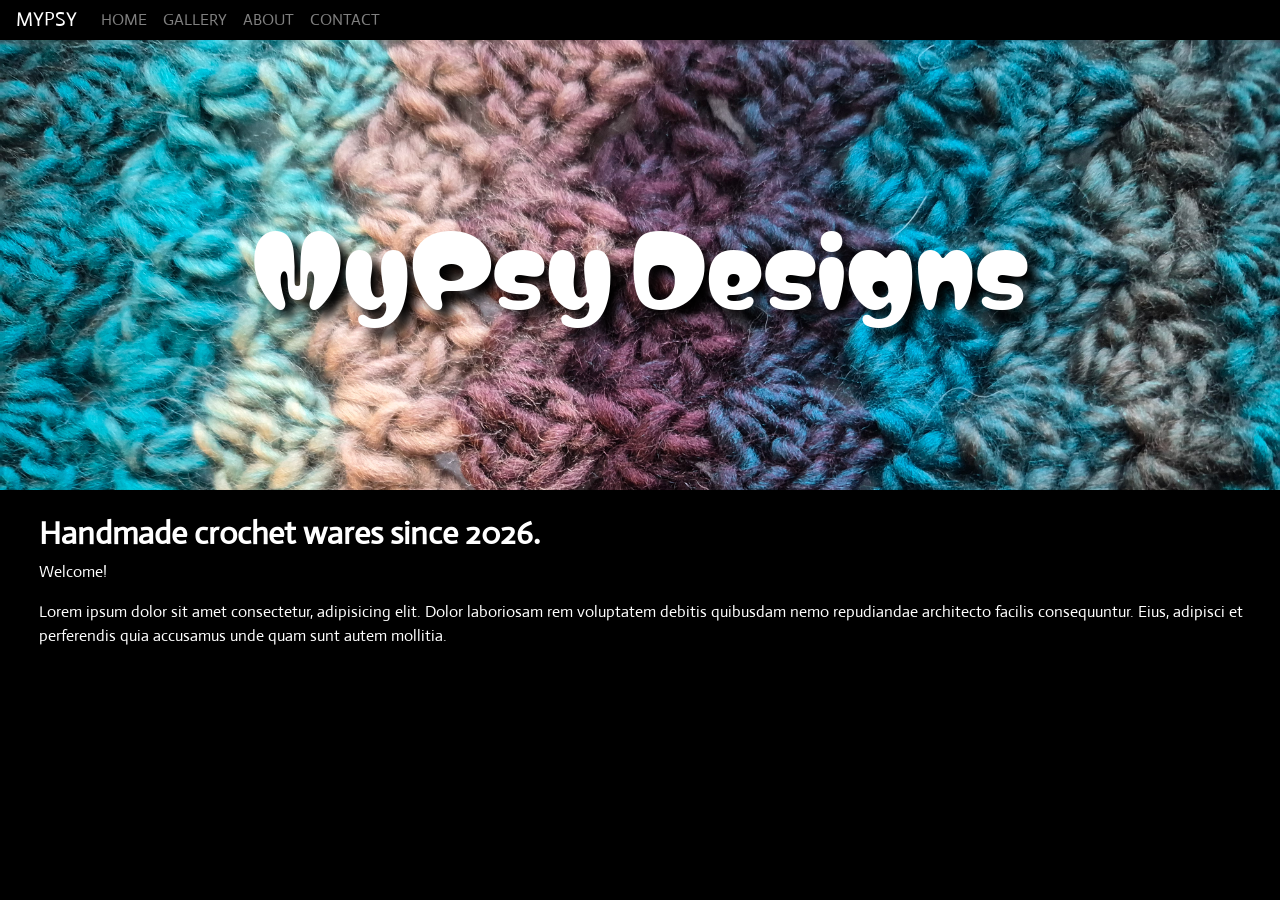
<file: index.html>
<!DOCTYPE html>
<html lang="en">

<head>
    <meta charset="UTF-8">
    <meta name="viewport" content="width=device-width, initial-scale=1.0">
    <title>Home - MyPsy Designs</title>
    <link rel="stylesheet" href="https://stackpath.bootstrapcdn.com/bootstrap/4.1.3/css/bootstrap.min.css"
        integrity="sha384-MCw98/SFnGE8fJT3GXwEOngsV7Zt27NXFoaoApmYm81iuXoPkFOJwJ8ERdknLPMO" crossorigin="anonymous">
    <link rel="stylesheet" href="app.css">
    <link rel="preconnect" href="https://fonts.googleapis.com">
    <link rel="preconnect" href="https://fonts.gstatic.com" crossorigin>
    <link href="https://fonts.googleapis.com/css2?family=Matemasie&display=swap" rel="stylesheet">
    <link href="https://fonts.googleapis.com/css2?family=Actor&display=swap" rel="stylesheet">
</head>

<body>
    <nav class="navbar navbar-dark navbar-expand-md py-0" id="mainNavbar">
        <a class="navbar-brand">MYPSY</a>
        <button class="navbar-toggler" data-toggle="collapse" data-target="#navLinks" aria-label="Toggle navigation">
            <span class="navbar-toggler-icon"></span>
        </button>
        <div class="collapse navbar-collapse" id="navLinks">
            <ul class="navbar-nav">
                <li class="nav-item">
                    <a href="index.html" class="nav-link">HOME</a>
                </li>
                <li class="nav-item">
                    <a href="gallery/index.html" class="nav-link">GALLERY</a>
                </li>
                <li class="nav-item">
                    <a href="about/index.html" class="nav-link">ABOUT</a>
                </li>
                <li class="nav-item">
                    <a href="contact/index.html" class="nav-link">CONTACT</a>
                </li>
            </ul>
        </div>
    </nav>

    <section class="container-fluid" id="homeHeaderBox">
        <h1>MyPsy Designs</h1>
        <!-- <img src="imgs/logo.gif"> -->
    </section>
    <section class="container-fluid m-4" id="welcomeBox">
        <h2>Handmade crochet wares since 2026.</h2>
        <p>Welcome!</p>
        <p>Lorem ipsum dolor sit amet consectetur, adipisicing elit. Dolor laboriosam rem voluptatem debitis quibusdam
            nemo repudiandae architecto facilis consequuntur. Eius, adipisci et perferendis quia accusamus unde quam
            sunt autem mollitia.</p>
    </section>

    <script src="https://code.jquery.com/jquery-3.3.1.slim.min.js"
        integrity="sha384-q8i/X+965DzO0rT7abK41JStQIAqVgRVzpbzo5smXKp4YfRvH+8abtTE1Pi6jizo"
        crossorigin="anonymous"></script>
    <script src="https://cdnjs.cloudflare.com/ajax/libs/popper.js/1.14.3/umd/popper.min.js"
        integrity="sha384-ZMP7rVo3mIykV+2+9J3UJ46jBk0WLaUAdn689aCwoqbBJiSnjAK/l8WvCWPIPm49"
        crossorigin="anonymous"></script>
    <script src="https://stackpath.bootstrapcdn.com/bootstrap/4.1.3/js/bootstrap.min.js"
        integrity="sha384-ChfqqxuZUCnJSK3+MXmPNIyE6ZbWh2IMqE241rYiqJxyMiZ6OW/JmZQ5stwEULTy"
        crossorigin="anonymous"></script>
</body>

</html>
</file>
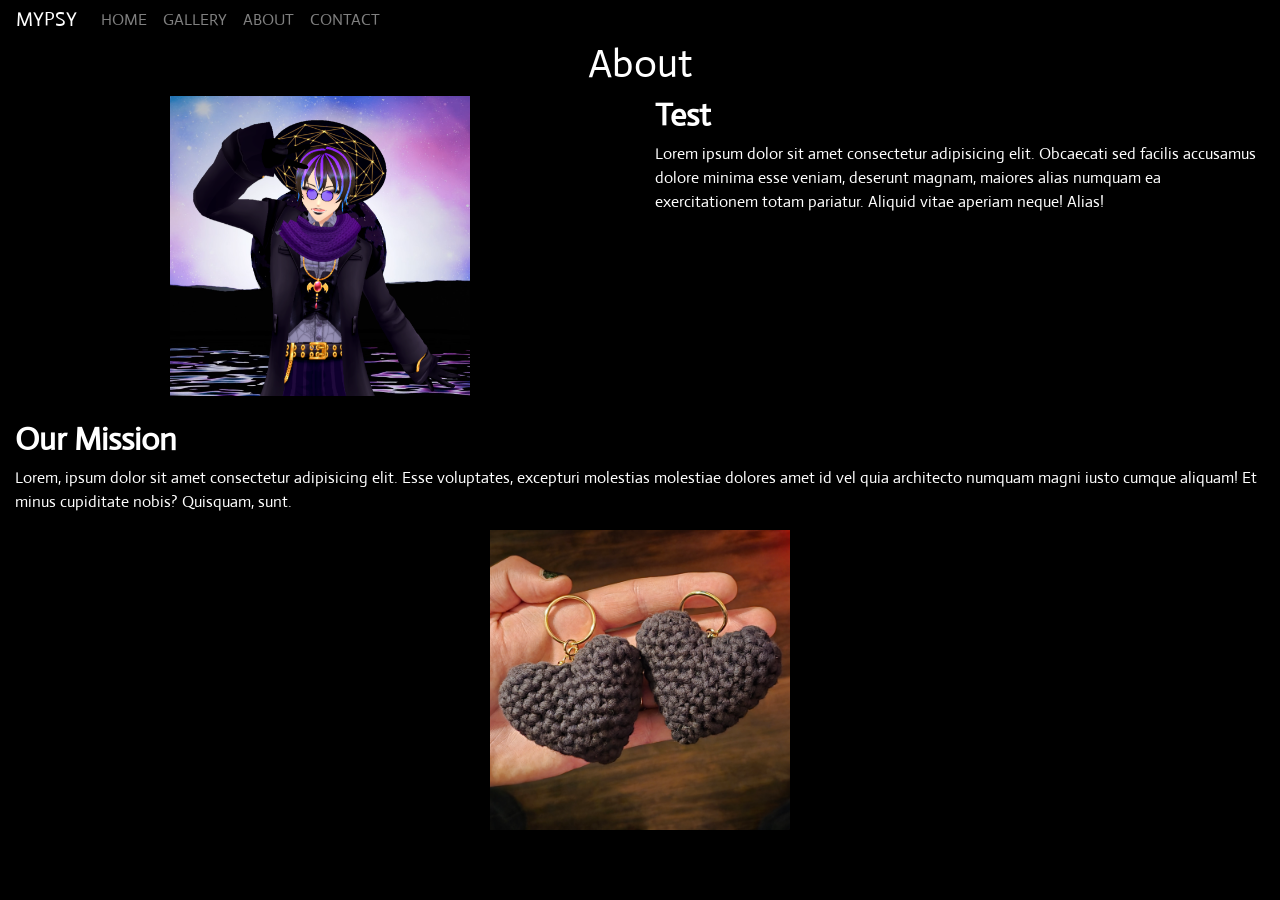
<file: about/index.html>
<!DOCTYPE html>
<html lang="en">

<head>
    <meta charset="UTF-8">
    <meta name="viewport" content="width=device-width, initial-scale=1.0">
    <title>About - MyPsy Designs</title>
    <link rel="stylesheet" href="https://stackpath.bootstrapcdn.com/bootstrap/4.1.3/css/bootstrap.min.css"
        integrity="sha384-MCw98/SFnGE8fJT3GXwEOngsV7Zt27NXFoaoApmYm81iuXoPkFOJwJ8ERdknLPMO" crossorigin="anonymous">
    <link rel="stylesheet" href="../app.css">
    <link href="https://fonts.googleapis.com/css2?family=Matemasie&display=swap" rel="stylesheet">
    <link href="https://fonts.googleapis.com/css2?family=Actor&display=swap" rel="stylesheet">
</head>

<body>
    <nav class="navbar navbar-dark navbar-expand-md py-0" id="mainNavbar">
        <a class="navbar-brand">MYPSY</a>
        <button class="navbar-toggler" data-toggle="collapse" data-target="#navLinks" aria-label="Toggle navigation">
            <span class="navbar-toggler-icon"></span>
        </button>
        <div class="collapse navbar-collapse" id="navLinks">
            <ul class="navbar-nav">
                <li class="nav-item">
                    <a href="../index.html" class="nav-link">HOME</a>
                </li>
                <li class="nav-item">
                    <a href="../gallery/index.html" class="nav-link">GALLERY</a>
                </li>
                <li class="nav-item">
                    <a href="index.html" class="nav-link">ABOUT</a>
                </li>
                <li class="nav-item">
                    <a href="../contact/index.html" class="nav-link">CONTACT</a>
                </li>
            </ul>
        </div>
    </nav>

    <h1 class="text-center">About</h1>
    <section class="container-fluid justify-content-center" id="aboutBox">
        <div class="row justify-content-center">
            <div class="col-12 text-center col-sm-6">
                <img src="../imgs/rad.png" style="max-height: 300px; max-width: 300px;">
            </div>
            <div class="col-12 md-text-left col-sm-6">
                <div id="welcomeText">
                    <h2>Test</h2>
                    <p>Lorem ipsum dolor sit amet consectetur adipisicing elit. Obcaecati sed facilis accusamus dolore
                        minima esse veniam, deserunt magnam, maiores alias numquam ea exercitationem totam pariatur.
                        Aliquid vitae aperiam neque! Alias!</p>
                </div>
            </div>
        </div>
        <div class="mt-4">
            <h2>Our Mission</h2>
            <p>Lorem, ipsum dolor sit amet consectetur adipisicing elit. Esse voluptates, excepturi molestias molestiae
                dolores amet id vel quia architecto numquam magni iusto cumque aliquam! Et minus cupiditate nobis?
                Quisquam, sunt.</p>
        </div>
        <div class="text-center justify-content-center mb-4">
            <img class="" style="max-width: 300px; max-height: 300px; width: 100vw; height: auto;"
                src="../imgs/hearts.jpg">
        </div>
    </section>




    <script src="https://code.jquery.com/jquery-3.3.1.slim.min.js"
        integrity="sha384-q8i/X+965DzO0rT7abK41JStQIAqVgRVzpbzo5smXKp4YfRvH+8abtTE1Pi6jizo"
        crossorigin="anonymous"></script>
    <script src="https://cdnjs.cloudflare.com/ajax/libs/popper.js/1.14.3/umd/popper.min.js"
        integrity="sha384-ZMP7rVo3mIykV+2+9J3UJ46jBk0WLaUAdn689aCwoqbBJiSnjAK/l8WvCWPIPm49"
        crossorigin="anonymous"></script>
    <script src="https://stackpath.bootstrapcdn.com/bootstrap/4.1.3/js/bootstrap.min.js"
        integrity="sha384-ChfqqxuZUCnJSK3+MXmPNIyE6ZbWh2IMqE241rYiqJxyMiZ6OW/JmZQ5stwEULTy"
        crossorigin="anonymous"></script>
</body>

</html>
</file>
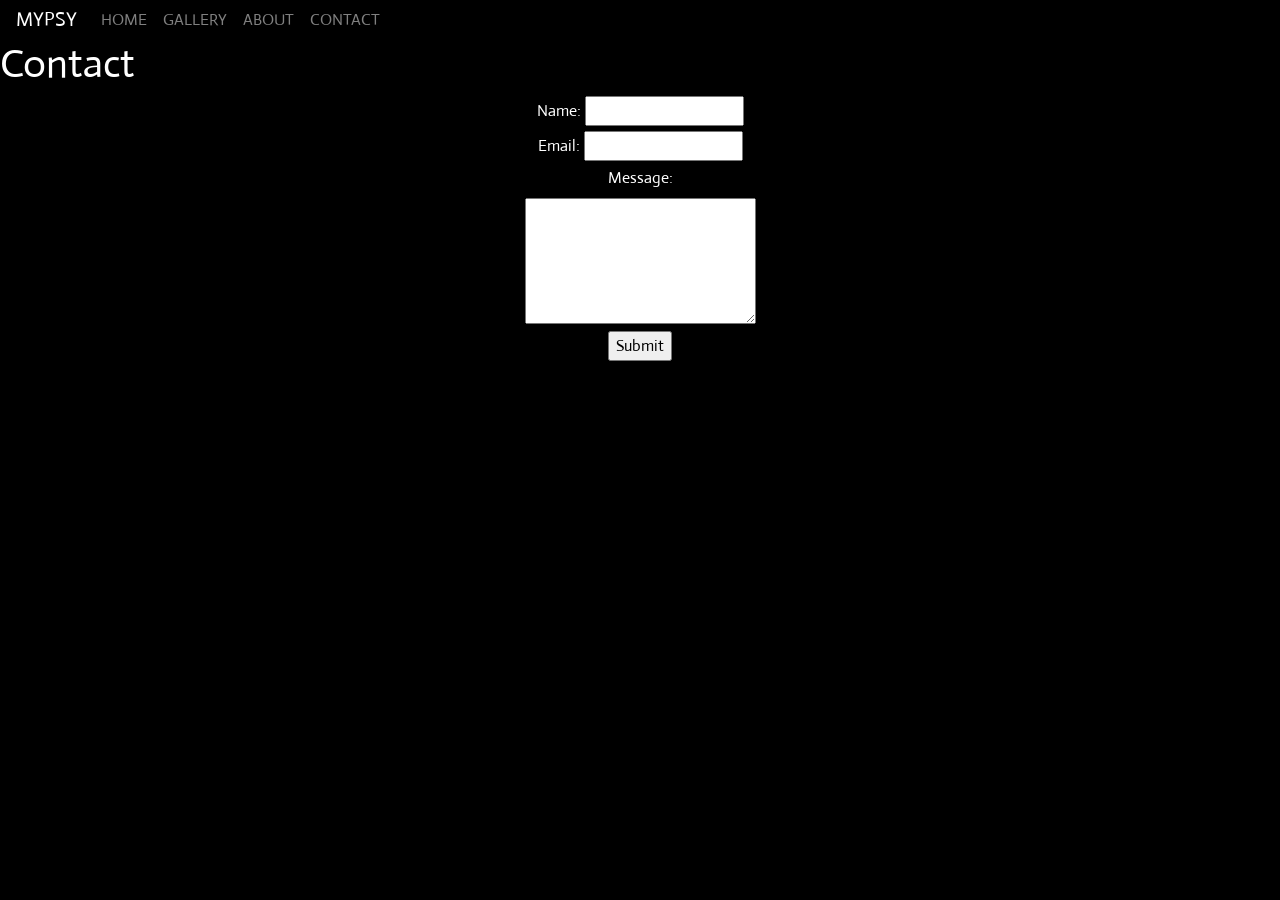
<file: contact/index.html>
<!DOCTYPE html>
<html lang="en">

<head>
    <meta charset="UTF-8">
    <meta name="viewport" content="width=device-width, initial-scale=1.0">
    <title>Contact - MyPsy Designs</title>
    <link rel="stylesheet" href="https://stackpath.bootstrapcdn.com/bootstrap/4.1.3/css/bootstrap.min.css"
        integrity="sha384-MCw98/SFnGE8fJT3GXwEOngsV7Zt27NXFoaoApmYm81iuXoPkFOJwJ8ERdknLPMO" crossorigin="anonymous">
    <link rel="stylesheet" href="../app.css">
    <link href="https://fonts.googleapis.com/css2?family=Matemasie&display=swap" rel="stylesheet">
    <link href="https://fonts.googleapis.com/css2?family=Actor&display=swap" rel="stylesheet">
</head>

<body>
    <nav class="navbar navbar-dark navbar-expand-md py-0" id="mainNavbar">
        <a class="navbar-brand">MYPSY</a>
        <button class="navbar-toggler" data-toggle="collapse" data-target="#navLinks" aria-label="Toggle navigation">
            <span class="navbar-toggler-icon"></span>
        </button>
        <div class="collapse navbar-collapse" id="navLinks">
            <ul class="navbar-nav">
                <li class="nav-item">
                    <a href="../index.html" class="nav-link">HOME</a>
                </li>
                <li class="nav-item">
                    <a href="../gallery/index.html" class="nav-link">GALLERY</a>
                </li>
                <li class="nav-item">
                    <a href="../about/index.html" class="nav-link">ABOUT</a>
                </li>
                <li class="nav-item">
                    <a href="index.html" class="nav-link">CONTACT</a>
                </li>
            </ul>
        </div>
    </nav>

    <h1>Contact</h1>
    <section class="container-fluid px-0">
        <div class="text-center">
            <form action="mail_handler.php" method="post">
                <label for="name">Name:</label>
                <input type="text" name="name" required><br>
                <label for="email">Email:</label>
                <input type="email" name="email" required><br>
                <label for="message">Message:</label><br>
                <textarea rows="5" name="message" cols="30" required></textarea><br>
                <input type="submit" name="submit" value="Submit">
            </form>
        </div>
    </section>




    <script src="https://code.jquery.com/jquery-3.3.1.slim.min.js"
        integrity="sha384-q8i/X+965DzO0rT7abK41JStQIAqVgRVzpbzo5smXKp4YfRvH+8abtTE1Pi6jizo"
        crossorigin="anonymous"></script>
    <script src="https://cdnjs.cloudflare.com/ajax/libs/popper.js/1.14.3/umd/popper.min.js"
        integrity="sha384-ZMP7rVo3mIykV+2+9J3UJ46jBk0WLaUAdn689aCwoqbBJiSnjAK/l8WvCWPIPm49"
        crossorigin="anonymous"></script>
    <script src="https://stackpath.bootstrapcdn.com/bootstrap/4.1.3/js/bootstrap.min.js"
        integrity="sha384-ChfqqxuZUCnJSK3+MXmPNIyE6ZbWh2IMqE241rYiqJxyMiZ6OW/JmZQ5stwEULTy"
        crossorigin="anonymous"></script>
</body>

</html>
</file>
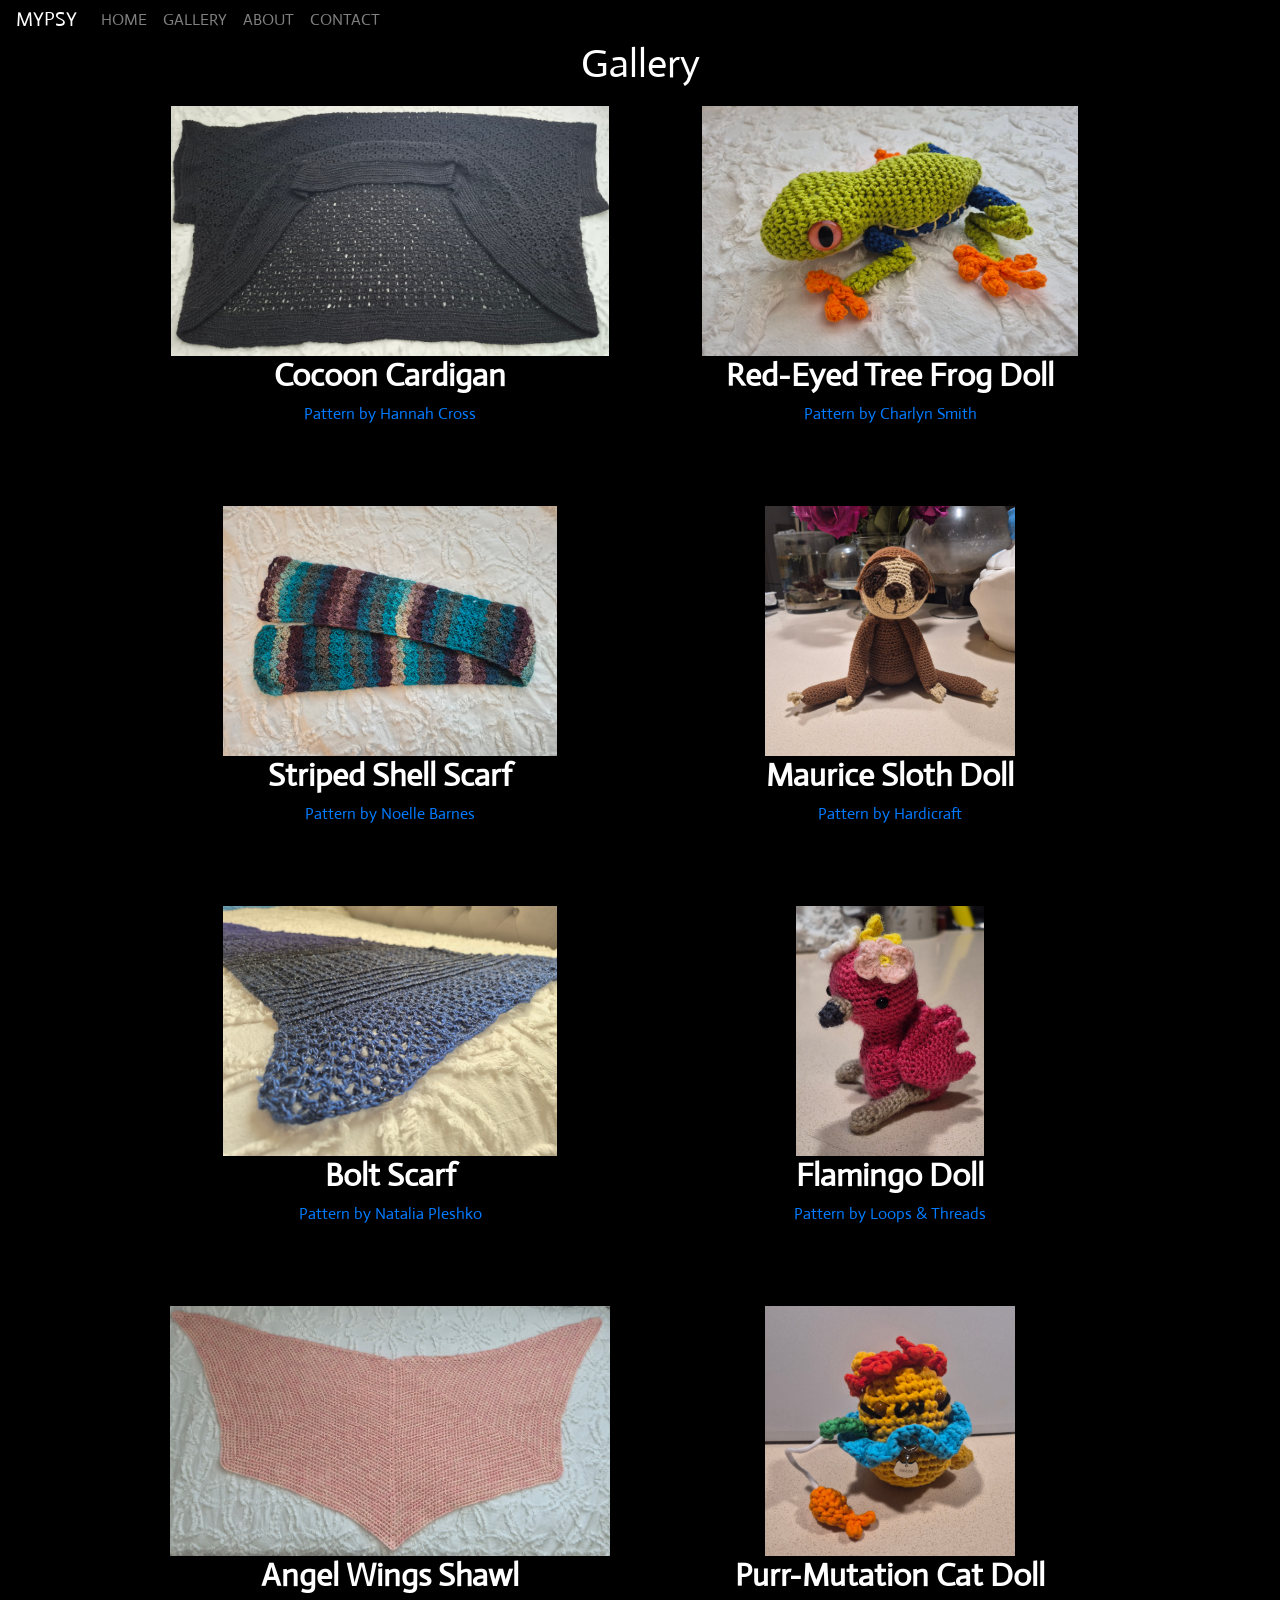
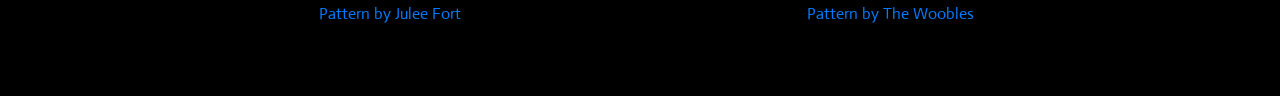
<file: gallery/index.html>
<!DOCTYPE html>
<html lang="en">

<head>
    <meta charset="UTF-8">
    <meta name="viewport" content="width=device-width, initial-scale=1.0">
    <title>Gallery - MyPsy Designs</title>
    <link rel="stylesheet" href="https://stackpath.bootstrapcdn.com/bootstrap/4.1.3/css/bootstrap.min.css"
        integrity="sha384-MCw98/SFnGE8fJT3GXwEOngsV7Zt27NXFoaoApmYm81iuXoPkFOJwJ8ERdknLPMO" crossorigin="anonymous">
    <link rel="stylesheet" href="../app.css">
    <link href="https://fonts.googleapis.com/css2?family=Matemasie&display=block" rel="stylesheet">
    <link href="https://fonts.googleapis.com/css2?family=Actor&display=block" rel="stylesheet">
</head>

<body>
    <nav class="navbar navbar-dark navbar-expand-md py-0" id="mainNavbar">
        <a class="navbar-brand">MYPSY</a>
        <button class="navbar-toggler" data-toggle="collapse" data-target="#navLinks" aria-label="Toggle navigation">
            <span class="navbar-toggler-icon"></span>
        </button>
        <div class="collapse navbar-collapse" id="navLinks">
            <ul class="navbar-nav">
                <li class="nav-item">
                    <a href="../index.html" class="nav-link">HOME</a>
                </li>
                <li class="nav-item">
                    <a href="index.html" class="nav-link">GALLERY</a>
                </li>
                <li class="nav-item">
                    <a href="../about/index.html" class="nav-link">ABOUT</a>
                </li>
                <li class="nav-item">
                    <a href="../contact/index.html" class="nav-link">CONTACT</a>
                </li>
            </ul>
        </div>
    </nav>

    <div class="text-center">
        <h1>Gallery</h1>
    </div>

    <section class="container-fluid justify-content-center" id="galleryFull">
        <div class="row justify-content-center">
            <div class="gallery-box">
                <div class="vstack">
                    <img src="../imgs/cardigan.jpg">
                    <h2>Cocoon Cardigan</h2>
                    <a href="https://www.ravelry.com/patterns/library/theory-cocoon-cardigan" target="_blank">Pattern by
                        Hannah
                        Cross</a>
                </div>
            </div>
            <div class="gallery-box">
                <div class="vstack">
                    <img src="../imgs/frog.jpg">
                    <h2>Red-Eyed Tree Frog Doll</h2>
                    <a href="https://www.ravelry.com/patterns/library/ruby-the-red-eyed-tree-frog"
                        target="_blank">Pattern by Charlyn
                        Smith</a>
                </div>
            </div>
            <div class="gallery-box">
                <div class="vstack">
                    <img src="../imgs/scarf_striped.jpg">
                    <h2>Striped Shell Scarf</h2>
                    <a href="https://www.ravelry.com/patterns/library/sunset-shells-scarf" target="_blank">Pattern by
                        Noelle Barnes</a>
                </div>
            </div>
            <div class="gallery-box">
                <div class="vstack">
                    <img src="../imgs/sloth.jpg">
                    <h2>Maurice Sloth Doll</h2>
                    <a href="https://www.hardicraft.com/en/shop/hc-40ck142-maurice-sloth-3505" target="_blank">Pattern
                        by Hardicraft</a>
                </div>
            </div>
            <div class="gallery-box">
                <div class="vstack">
                    <img src="../imgs/scarf_lightning.jpg">
                    <h2>Bolt Scarf</h2>
                    <a href="https://www.ravelry.com/patterns/library/bolt-7" target="_blank">Pattern by Natalia
                        Pleshko</a>
                </div>
            </div>
            <div class="gallery-box">
                <div class="vstack">
                    <img src="../imgs/flamingo.jpg">
                    <h2>Flamingo Doll</h2>
                    <a href="https://theloops-threads.com/crochet-kit-flamingo/" target="_blank">Pattern by Loops &
                        Threads</a>
                </div>
            </div>
            <div class="gallery-box">
                <div class="vstack">
                    <img src="../imgs/shawl.jpg">
                    <h2>Angel Wings Shawl</h2>
                    <a href="https://www.ravelry.com/patterns/library/angel-wings-shawl-4" target="_blank">Pattern by
                        Julee Fort</a>
                </div>
            </div>
            <div class="gallery-box">
                <div class="vstack">
                    <img src="../imgs/cat.jpg">
                    <h2>Purr-Mutation Cat Doll</h2>
                    <a href="https://thewooblesforkids.com/product/one-of-a-kind-purr-mutation-crochet-kit/"
                        target="_blank">Pattern by
                        The Woobles</a>
                </div>
            </div>
        </div>
    </section>



    <script src="https://code.jquery.com/jquery-3.3.1.slim.min.js"
        integrity="sha384-q8i/X+965DzO0rT7abK41JStQIAqVgRVzpbzo5smXKp4YfRvH+8abtTE1Pi6jizo"
        crossorigin="anonymous"></script>
    <script src="https://cdnjs.cloudflare.com/ajax/libs/popper.js/1.14.3/umd/popper.min.js"
        integrity="sha384-ZMP7rVo3mIykV+2+9J3UJ46jBk0WLaUAdn689aCwoqbBJiSnjAK/l8WvCWPIPm49"
        crossorigin="anonymous"></script>
    <script src="https://stackpath.bootstrapcdn.com/bootstrap/4.1.3/js/bootstrap.min.js"
        integrity="sha384-ChfqqxuZUCnJSK3+MXmPNIyE6ZbWh2IMqE241rYiqJxyMiZ6OW/JmZQ5stwEULTy"
        crossorigin="anonymous"></script>
</body>

</html>
</file>
<file: app.css>
body {
    background-color: black;
    color: white;
    font-family: "Actor", sans-serif;
}

h2 {
    font-weight: 700;
}

ul a {
    color: white;
}

.gallery-box img {
    max-height: 250px;
    max-width: 450px;
}

#homeHeaderBox {
    display: flex;
    width: 100vw;
    height: 50vh;
    align-items: center;
    justify-content: center;
    background-image: url('imgs/scarf_striped_closeup.jpg');
    background-size: cover;
    animation: fadeIn 0.33s ease-in;
}

#homeHeaderBox h1 {
    font-size: 6rem;
    font-family: "Matemasie", sans-serif;
    text-shadow: 10px 10px 12px black;
}

#welcomeBox {
    animation: fadeInRise 0.66s ease-in;
    animation-delay: 0.33;
}

#aboutBox {
    animation: fadeInRise 0.66s ease-in;
}

.gallery-box {
    width: 500px;
    height: 400px;
    border: 3px none white;
    text-align: center;
    padding-top: 10px;
    animation: fadeInRise 0.66s ease-in;
    /* remove infinite*/
}

@keyframes fadeInRise {
    from {
        opacity: 0;
        transform: translate(0, 10px);
    }

    to {
        opacity: 1;
        transform: translate(0, 0);
    }
}

@keyframes fadeIn {
    from {
        opacity: 0;
    }

    to {
        opacity: 1;
    }
}

@media only screen and (max-width: 767px) {
    #homeHeaderBox h1 {
        font-size: 2.5rem;
        font-family: "Matemasie", sans-serif;
        text-shadow: 10px 10px 12px black;
    }

    #welcomeText {
        margin-top: 2.5rem;
    }
}
</file>
